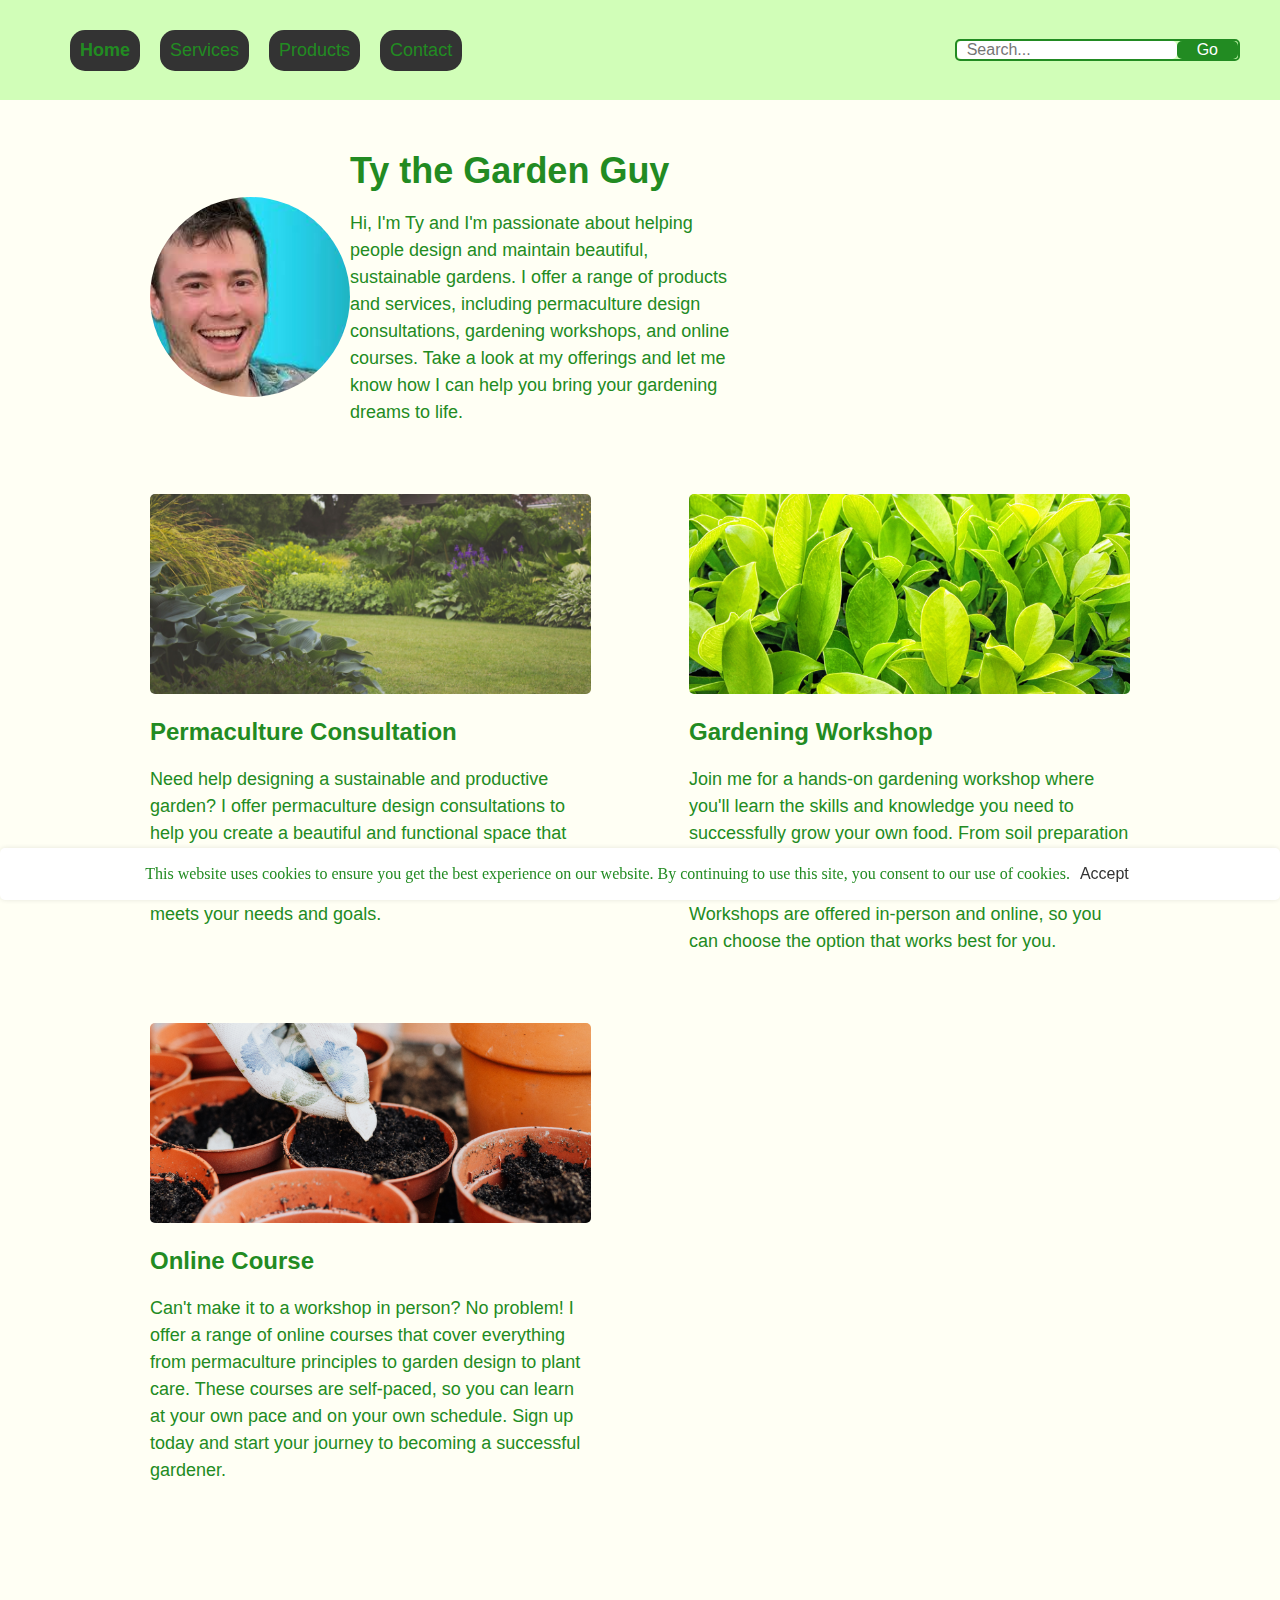
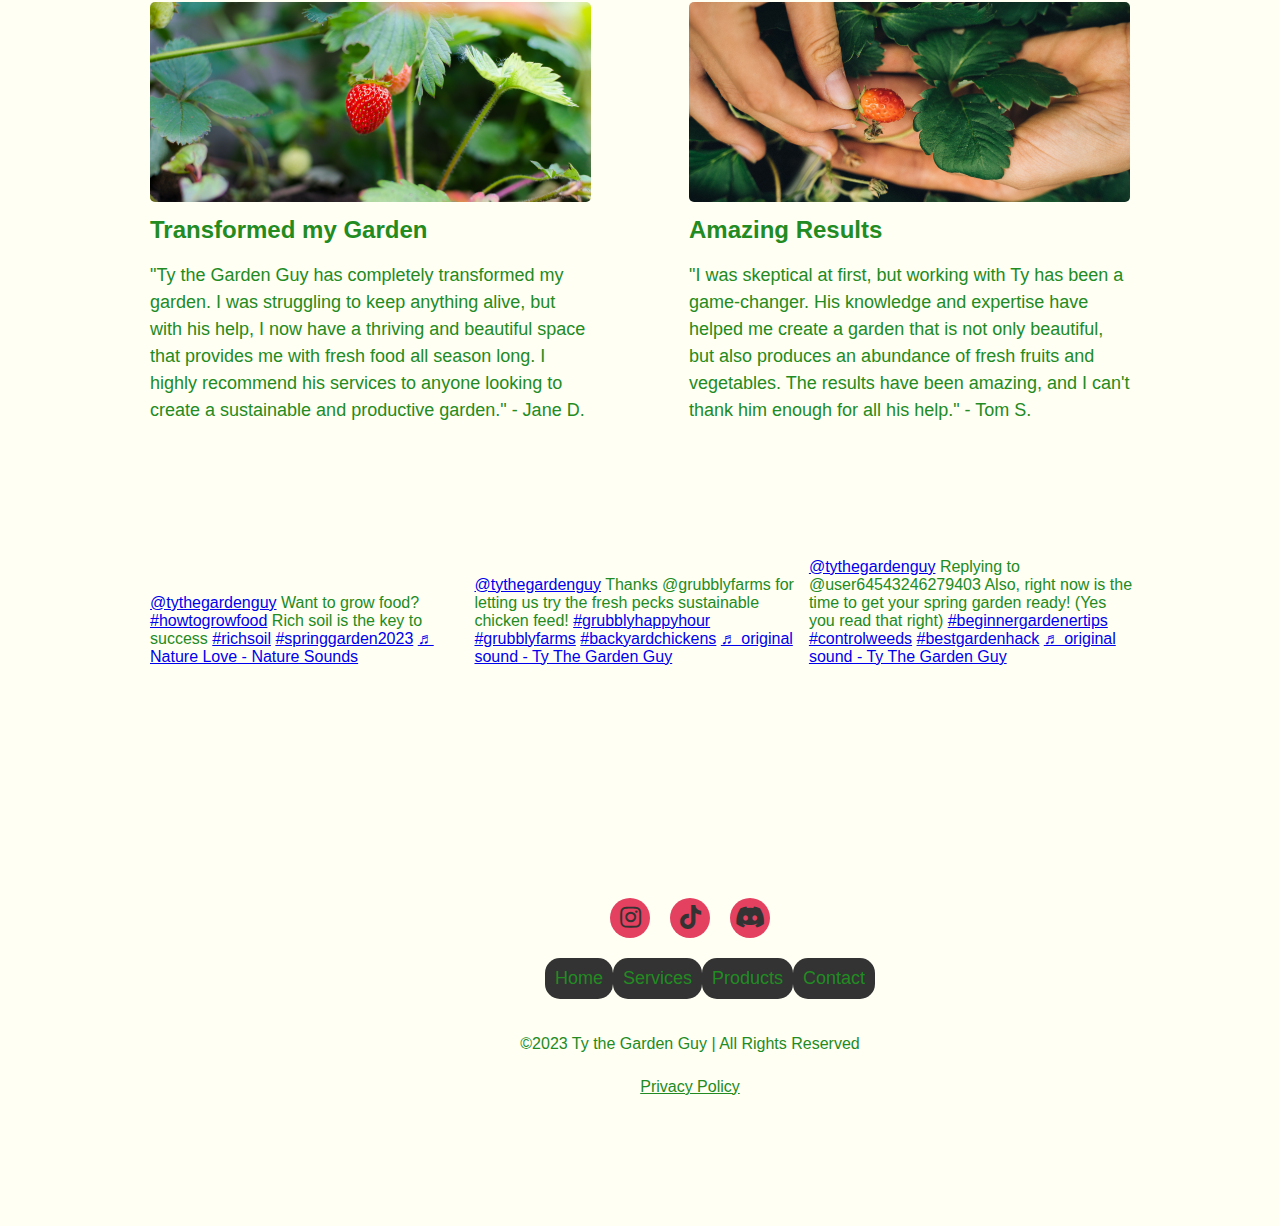
<file: index.html>
﻿<!DOCTYPE html>
<html>

<head>
	<link href="StyleSheet.css" rel="stylesheet" type="text/css">
	<link href="StyleSheet.css" rel="stylesheet" type="text/css">
	<!-- Font Awesome 5.15.1 CSS -->
	<link rel='stylesheet' href='https://cdnjs.cloudflare.com/ajax/libs/font-awesome/5.15.1/css/all.min.css'>
	<title>Ty The Garden Guy</title>
</head>

<body>
	<header id="header">
	<div id="header-content">
	<div class="header">
		<div class="tabs">
		    <ul class="nav">
                <li class= "tab active"><a href="index.html">Home</a></li>
                <li class="tab"><a href="services.html">Services</a></li>
				<li class="tab"><a href="products.html">Products</a></li>
				<li class="tab"><a href="contact.html">Contact</a></li>
            </ul>
		</div>

		<!-- search bar may not work -->
		<div class="search-bar">
			<input type="text" placeholder="Search...">
			<button>Go</button>
		</div>
	</div>
	</div>
	</header>
	<div id="pop-up" class="pop-up">
		<p>Want to keep up to date on all the latest gardening trends? Join our newsletter!</p>
		<form>
			<input type="text" placeholder="Enter your email address">
			<button>Submit</button>
		</form>
		<div class="exit" onclick="closePopUp()">x</div>
	</div>
	<!-- this should probably always pop up unless someone has 'submitted' a valid email -->
	<script>
		function closePopUp() {
			document.getElementById("pop-up").classList.remove("visible");
			// set a cookie to remember that the user has closed the pop-up
			document.cookie = "popup_closed=true; expires=Fri, 31 Dec 9999 23:59:59 GMT";
		}
		setTimeout(function() {
			// check if the user has already closed the pop-up or submitted the form
			if (document.cookie.indexOf("popup_closed") == -1) {
				document.getElementById("pop-up").classList.add("visible");
			}
		}, 5000); // 5 seconds (time before popup is active)
	</script>

<!-- these is currently hidden by the top (I think I did this) -->
	<div class="intro">
		<img src="images/ty.jfif" alt="Ty the Garden Guy">
		<div>
			<h1>Ty the Garden Guy</h1>
			<p>Hi, I'm Ty and I'm passionate about helping people design and maintain beautiful, sustainable gardens. I offer a range of products and services, including permaculture design consultations, gardening workshops, and online courses. Take a look at my offerings and let me know how I can help you bring your gardening dreams to life.</p>
		</div>
	</div>
	<div class="services">
		<div class="service">
			<img src="images/2.jpg" alt="Permaculture Consultation">
			<h2>Permaculture Consultation</h2>
					<p>Need help designing a sustainable and productive garden? I offer permaculture design consultations to help you create a beautiful and functional space that works with nature. Whether you have a small backyard or a large farm, I can help you create a design that meets your needs and goals.</p>
		</div>
		<div class="service">
			<img src="images/3.jpg" alt="Gardening Workshop">
			<h2>Gardening Workshop</h2>
			<p>Join me for a hands-on gardening workshop where you'll learn the skills and knowledge you need to successfully grow your own food. From soil preparation to plant selection to pest control, I'll cover everything you need to know to create a thriving garden. Workshops are offered in-person and online, so you can choose the option that works best for you.</p>
		</div>
		<div class="service">
			<img src="images/4.jpg" alt="Online Course">
			<h2>Online Course</h2>
			<p>Can't make it to a workshop in person? No problem! I offer a range of online courses that cover everything from permaculture principles to garden design to plant care. These courses are self-paced, so you can learn at your own pace and on your own schedule. Sign up today and start your journey to becoming a successful gardener.</p>
		</div>
	</div>
	<div class="testimonials">
		<div class="testimonial">
			<img src="images/5.jpg" alt="Before and After">
			<h2>Transformed my Garden</h2>
			<p>"Ty the Garden Guy has completely transformed my garden. I was struggling to keep anything alive, but with his help, I now have a thriving and beautiful space that provides me with fresh food all season long. I highly recommend his services to anyone looking to create a sustainable and productive garden." - Jane D.</p>
		</div>
		<div class="testimonial">
			<img src="images/6.jpg" alt="Before and After">
			<h2>Amazing Results</h2>
			<p>"I was skeptical at first, but working with Ty has been a game-changer. His knowledge and expertise have helped me create a garden that is not only beautiful, but also produces an abundance of fresh fruits and vegetables. The results have been amazing, and I can't thank him enough for all his help." - Tom S.</p>
		</div>
	</div>

	<!-- these should probably be in a grid format -->
	<!-- Add the TikTok videos in the body of your HTML document -->
	<!-- Add a container element for the TikTok videos -->
		
		<!-- Add a container element for each TikTok video -->
		<div class="tiktok-video">
			<!-- TikTok embed code -->
			<div>
			<blockquote class="tiktok-embed" cite="https://www.tiktok.com/@tythegardenguy/video/7145067383068167470" data-video-id="7145067383068167470" style="max-width: 605px;min-width: 325px;">
			<section>
				<a target="_blank" title="@tythegardenguy" href="https://www.tiktok.com/@tythegardenguy?refer=embed">@tythegardenguy</a> Want to grow food? <a title="howtogrowfood" target="_blank" href="https://www.tiktok.com/tag/howtogrowfood?refer=embed">#howtogrowfood</a> Rich soil is the key to success <a title="richsoil" target="_blank" href="https://www.tiktok.com/tag/richsoil?refer=embed">#richsoil</a> <a title="springgarden2023" target="_blank" href="https://www.tiktok.com/tag/springgarden2023?refer=embed">#springgarden2023</a> <a target="_blank" title="♬ Nature Love - Nature Sounds" href="https://www.tiktok.com/music/Nature-Love-6736016472558012418?refer=embed">♬ Nature Love - Nature Sounds</a>
			</section>
		</blockquote>
		<script async src="https://www.tiktok.com/embed.js"></script></div>
		</div>
		<div class="tiktok-video">
			<!-- TikTok embed code -->
			<div>
			<blockquote class="tiktok-embed" cite="https://www.tiktok.com/@tythegardenguy/video/7120763854312951086" data-video-id="7120763854312951086" style="max-width: 605px;min-width: 325px;" > <section> <a target="_blank" title="@tythegardenguy" href="https://www.tiktok.com/@tythegardenguy?refer=embed">@tythegardenguy</a> Thanks @grubblyfarms for letting us try the fresh pecks sustainable chicken feed! <a title="grubblyhappyhour" target="_blank" href="https://www.tiktok.com/tag/grubblyhappyhour?refer=embed">#grubblyhappyhour</a> <a title="grubblyfarms" target="_blank" href="https://www.tiktok.com/tag/grubblyfarms?refer=embed">#grubblyfarms</a> <a title="backyardchickens" target="_blank" href="https://www.tiktok.com/tag/backyardchickens?refer=embed">#backyardchickens</a> <a target="_blank" title="♬ original sound - Ty The Garden Guy" href="https://www.tiktok.com/music/original-sound-7120763836864547627?refer=embed">♬ original sound - Ty The Garden Guy</a> </section> </blockquote> <script async src="https://www.tiktok.com/embed.js"></script></div>
		</div>
		<div class="tiktok-video">
			<!-- TikTok embed code -->
			<div class="tiktok-video">
		<blockquote class="tiktok-embed" cite="https://www.tiktok.com/@tythegardenguy/video/7137993436581367082" data-video-id="7137993436581367082" style="max-width: 605px;min-width: 325px;" > <section> <a target="_blank" title="@tythegardenguy" href="https://www.tiktok.com/@tythegardenguy?refer=embed">@tythegardenguy</a> Replying to @user64543246279403 Also, right now is the time to get your spring garden ready! (Yes you read that right) <a title="beginnergardenertips" target="_blank" href="https://www.tiktok.com/tag/beginnergardenertips?refer=embed">#beginnergardenertips</a> <a title="controlweeds" target="_blank" href="https://www.tiktok.com/tag/controlweeds?refer=embed">#controlweeds</a> <a title="bestgardenhack" target="_blank" href="https://www.tiktok.com/tag/bestgardenhack?refer=embed">#bestgardenhack</a> <a target="_blank" title="♬ original sound - Ty The Garden Guy" href="https://www.tiktok.com/music/original-sound-7137993371418643242?refer=embed">♬ original sound - Ty The Garden Guy</a> </section> </blockquote> <script async src="https://www.tiktok.com/embed.js"></script> 
		</div>
	</div>
		<!-- HTML for the cookies pop-up -->
	<div id="cookiespopup">
	  <p>This website uses cookies to ensure you get the best experience on our website. By continuing to use this site, you consent to our use of cookies. 
	  <button id="acceptbutton">Accept</button>
	</div>
	<script>
	// JavaScript for showing and hiding the cookies pop-up
		window.onload = function() {
		  setTimeout(function() {
			document.getElementById("cookiespopup").style.display = "block";
		  }, 2000); // Show the cookies pop-up after 2 seconds
		};

		document.getElementById("acceptbutton").onclick = function() {
		  document.getElementById("cookiespopup").style.display = "none";
		};
		</script>
		
</body>
	<!--footer-->
<footer class="footer">
    <!-- HTML for the social media buttons -->
	<div id="socialbuttons">
	  <a href="https://www.instagram.com/tythegardenguy/" target="_blank" class="instagram">
		<i class="fab fa-instagram"></i>
	  </a>
	  <a href="https://www.tiktok.com/@tythegardenguy" target="_blank" class="tiktok">
		<i class="fab fa-tiktok"></i>
	  </a>
	  <a href="https://discord.com/invite/EWE4DyJZ8z" target="_blank" class="discord">
		<i class="fab fa-discord"></i>
	  </a>
	</div>

    <ul class="nav">
                <li class= "tab active"><a href="index.html">Home</a></li>
                <li class="tab"><a href="services.html">Services</a></li>
				<li class="tab"><a href="products.html">Products</a></li>
				<li class="tab"><a href="contact.html">Contact</a></li>
            </ul>
    <p>&copy;2023 Ty the Garden Guy | All Rights Reserved</p>
	<!-- Privacy policy link -->
	<a href="https://www.privacypolicytemplate.net/live.php?token=QTzwqr5AEFlSb2psLfWgBDQtALKJqX3D" id="privacy-policy-link">Privacy Policy</a>
</footer>
</html>
</file>
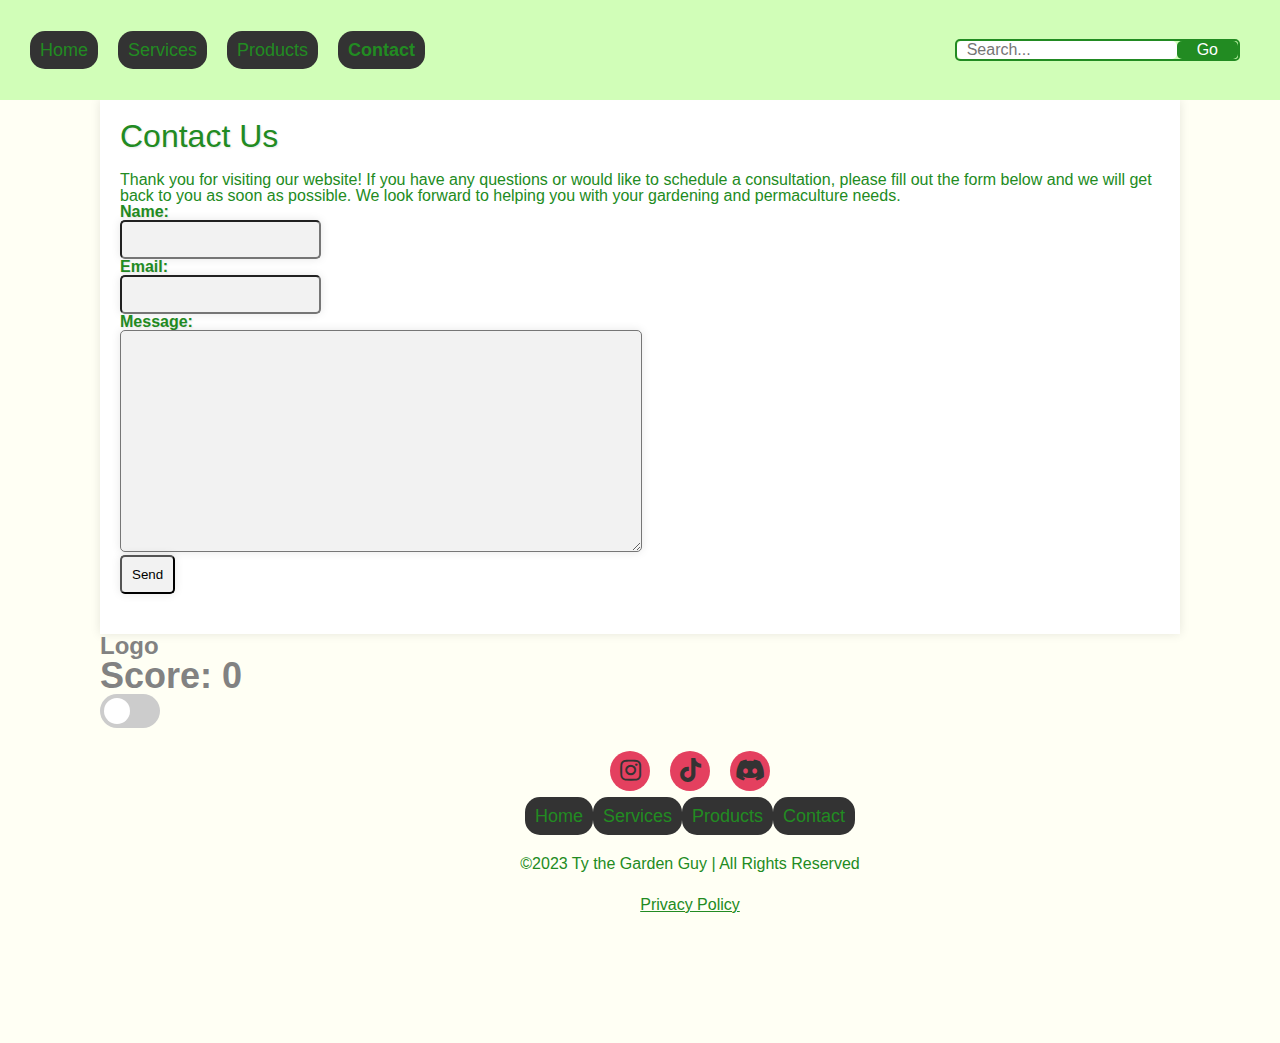
<file: contact.html>
<!DOCTYPE html>
<html>

<head>
	<link href="styleReset.css" rel="stylesheet" type="text/css">
	<link href="StyleSheet.css" rel="stylesheet" type="text/css">
	<!-- Font Awesome 5.15.1 CSS -->
	<link rel='stylesheet' href='https://cdnjs.cloudflare.com/ajax/libs/font-awesome/5.15.1/css/all.min.css'>
	<title>Ty The Garden Guy</title>
</head>

<!-- you may want to handle this as a series of HTML pages -->
<body>
	<header id="header">
	<div id="header-content">
	<div class="header">
		<div class="tabs">
		    <ul class="nav">
                <li class= "tab"><a href="index.html">Home</a></li>
                <li class="tab"><a href="services.html">Services</a></li>
				<li class="tab"><a href="products.html">Products</a></li>
				<li class="tab active"><a href="contact.html">Contact</a></li>
            </ul>
		</div>

		<!-- search bar may not work -->
		<div class="search-bar">
			<input type="text" placeholder="Search...">
			<button>Go</button>
		</div>
	</div>
	</div>
	</header>
	<!-- Contact page layout -->
<div class="contact-page">
	<!-- Page heading -->
	<h1>Contact Us</h1>
	
	<!-- Page text -->
	<p>Thank you for visiting our website! If you have any questions or would like to schedule a consultation, please fill out the form below and we will get back to you as soon as possible. We look forward to helping you with your gardening and permaculture needs.</p>
	
	<!-- Contact form -->
	<form action="mailto:tythegardenguy@gmail.com" method="post" enctype="text/plain">
		<!-- Form fields -->
		<label for="name">Name:</label><br>
		<input type="text" id="name" name="name"><br>
		<label for="email">Email:</label><br>
		<input type="text" id="email" name="email"><br>
		<label for="message">Message:</label><br>
		<textarea id="message" name="message"></textarea><br>
		
		<!-- Form submit button -->
		<input type="submit" value="Send">
	</form> 
	</div>
  
<body>
  <header>
    <div class="logo">Logo</div>
    <div id="score">Score: 0</div>
    <label id="toggle">
      <input type="checkbox" id="gameToggle">
      <span class="slider"></span>
    </label>
  </header>
  <script>
    const WEED_IMAGE_URL = 'https://th.bing.com/th/id/OIP._CKkR1MOjaHuZbD0CMOIBgHaHH?pid=ImgDet&rs=1';
    let score = 0;
    let toggleOn = false;
    let intervalId;

    function addWeed() {
      const weed = document.createElement('img');
      weed.classList.add('weed');
      weed.src = WEED_IMAGE_URL;
      weed.style.left = `${Math.random() * window.innerWidth}px`;
      weed.style.top = `${Math.random() * (window.innerHeight - 60)}px`; // 60px is the height of the header
      weed.addEventListener('click', () => {
        score += 10;
        document.querySelector('#score').textContent = `Score: ${score}`;
        weed.remove();
      });
      document.body.appendChild(weed);
      setTimeout(() => weed.classList.add('active'), 1000);
    }

    function toggleGame(isOn) {
      if (isOn) {
        intervalId = setInterval(addWeed, 4000);
      } else {
        clearInterval(intervalId);
      }
    }

    document.querySelector('#gameToggle').addEventListener('change', event => {
      toggleOn = event.target.checked;
      toggleGame(toggleOn);
    });
  </script>
</body>
<!--footer copy and pasted from alvarotrigo.com-->
	<footer class="footer">
    <!-- HTML for the social media buttons -->
	<div id="socialbuttons">
	  <a href="https://www.instagram.com/tythegardenguy/" target="_blank" class="instagram">
		<i class="fab fa-instagram"></i>
	  </a>
	  <a href="https://www.tiktok.com/@tythegardenguy" target="_blank" class="tiktok">
		<i class="fab fa-tiktok"></i>
	  </a>
	  <a href="https://discord.com/invite/EWE4DyJZ8z" target="_blank" class="discord">
		<i class="fab fa-discord"></i>
	  </a>
	</div>

    <ul class="nav">
                <li class= "tab"><a href="index.html">Home</a></li>
                <li class="tab"><a href="services.html">Services</a></li>
				<li class="tab"><a href="products.html">Products</a></li>
				<li class="tab active"><a href="contact.html">Contact</a></li>
            </ul>
    <p>&copy;2023 Ty the Garden Guy | All Rights Reserved</p>
	<!-- Privacy policy link -->
	<a href="https://www.privacypolicytemplate.net/live.php?token=QTzwqr5AEFlSb2psLfWgBDQtALKJqX3D" target="_blank" id="privacy-policy-link">Privacy Policy</a>
	</footer>
</html>
</file>
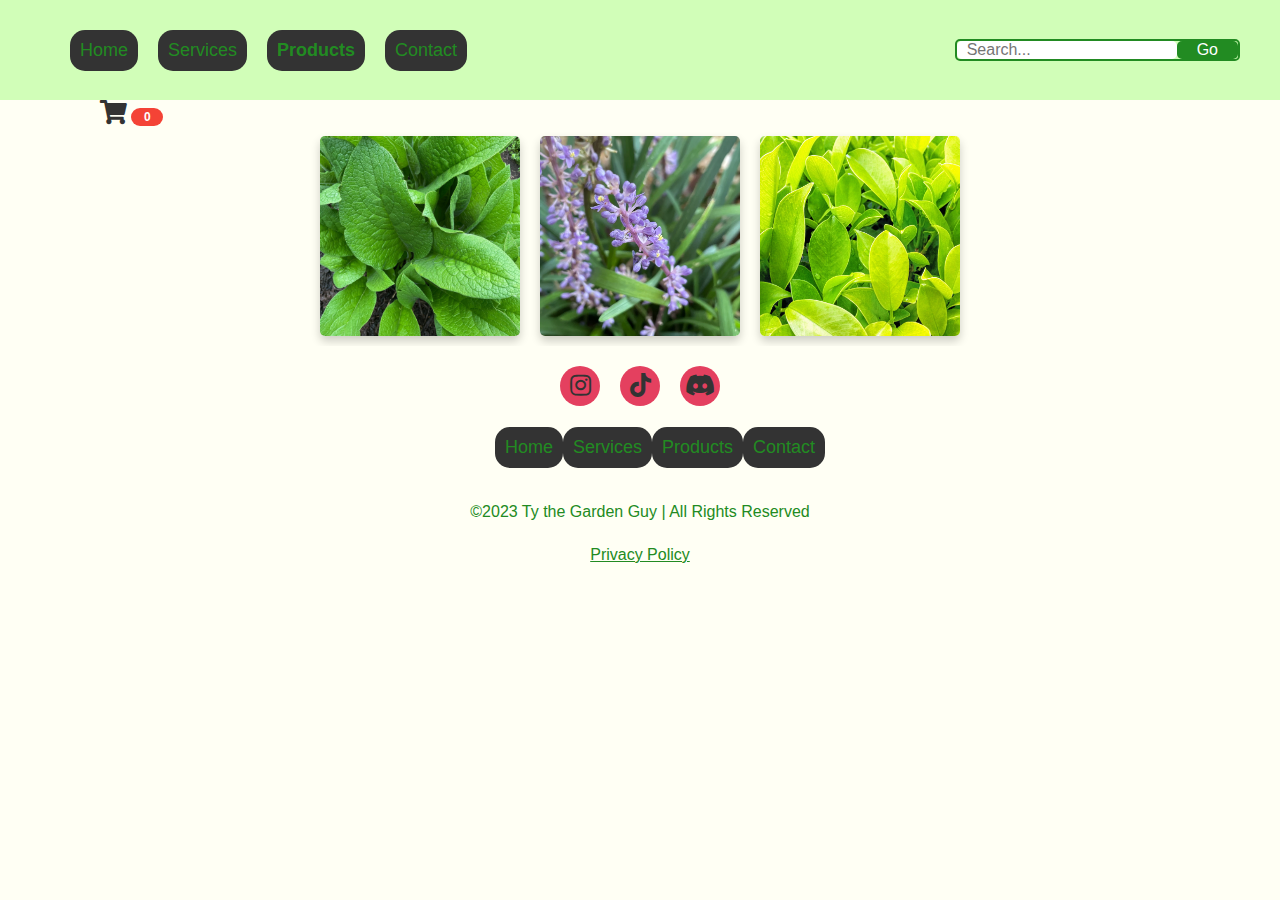
<file: products.html>
﻿<!DOCTYPE html>
<html>

<head>
	<link href="StyleSheet.css" rel="stylesheet" type="text/css">
	<link href="StyleSheet.css" rel="stylesheet" type="text/css">
	<!-- Font Awesome 5.15.1 CSS -->
	<link rel='stylesheet' href='https://cdnjs.cloudflare.com/ajax/libs/font-awesome/5.15.1/css/all.min.css'>
	<title>Ty The Garden Guy</title>
</head>

<!-- you may want to handle this as a series of HTML pages -->
<body>
	<header id="header">
	<div id="header-content">
	<div class="header">
		<div class="tabs">
		    <ul class="nav">
                <li class= "tab"><a href="index.html">Home</a></li>
                <li class="tab"><a href="services.html">Services</a></li>
				<li class="tab active"><a href="products.html">Products</a></li>
				<li class="tab"><a href="contact.html">Contact</a></li>
            </ul>
		</div>
		
		<!-- search bar may not work -->
		<div class="search-bar">
			<input type="text" placeholder="Search...">
			<button>Go</button>
		</div>
		</div>
		</header>
	<!-- Add the shopping cart icon -->
	<i class="fa fa-shopping-cart" aria-hidden="true" data-total="0"></i>

	<!-- Add the notification number -->
	<span class="notification-number">0</span>
	</div>


<head>
    <title>Product Tiles</title>
</head>
<body>
    <div class="product-grid">
        <div class="product-tile">
            <img src="images/1.jpg" alt="Comfrey, Bocking-14">
            <div class="description">
                <h3>Comfrey, Bocking-14</h3>
                <p>Bocking 14 Russian Comfrey is a well-known dynamic accumulator grown in USDA zones 3-9. Comfrey is great to use as mulch, chicken feed, or as a fertilizer for other plants. It has a long taproot that helps bring minerals to the earths surface for other plants to use. Russian comfrey is the best companion plant for many trees or shrubs and is a great addition to permaculture food forests.

<br><br>What makes Bocking-14 Russian Comfrey unique?
<br>It doesn't produce seeds! You don't have to worry about it spreading and taking over your garden.
<br><br>
Listing is for 4, 8 or 12 - 1 inch roots
</p>

<div id="smart-button-container">
      <div style="text-align: center;">
        <div style="margin-bottom: 1.25rem;">
          <p>Bocking-14 russian comfrey is a seedless comfrey variety. Cuttings are sold as 1 inch roots. </p>
          <select id="item-options"><option value="4 cuttings" price="20.00">4 cuttings - 20.00 USD</option><option value="8 cuttings" price="36.00">8 cuttings - 36.00 USD</option><option value="12 cuttings" price="50.00">12 cuttings - 50.00 USD</option></select>
          <select style="visibility: hidden" id="quantitySelect"></select>
        </div>
      <div id="paypal-button-container"></div>
      </div>
    </div>
    <script src="https://www.paypal.com/sdk/js?client-id=sb&enable-funding=venmo&currency=USD" data-sdk-integration-source="button-factory"></script>
    <script>
      function initPayPalButton() {
        var shipping = 7.50;
        var itemOptions = document.querySelector("#smart-button-container #item-options");
    var quantity = parseInt();
    var quantitySelect = document.querySelector("#smart-button-container #quantitySelect");
    if (!isNaN(quantity)) {
      quantitySelect.style.visibility = "visible";
    }
    var orderDescription = 'Bocking-14 russian comfrey is a seedless comfrey variety. Cuttings are sold as 1 inch roots. ';
    if(orderDescription === '') {
      orderDescription = 'Item';
    }
    paypal.Buttons({
      style: {
        shape: 'rect',
        color: 'black',
        layout: 'vertical',
        label: 'paypal',
        
      },
      createOrder: function(data, actions) {
        var selectedItemDescription = itemOptions.options[itemOptions.selectedIndex].value;
        var selectedItemPrice = parseFloat(itemOptions.options[itemOptions.selectedIndex].getAttribute("price"));
        var tax = (5 === 0 || false) ? 0 : (selectedItemPrice * (parseFloat(5)/100));
        if(quantitySelect.options.length > 0) {
          quantity = parseInt(quantitySelect.options[quantitySelect.selectedIndex].value);
        } else {
          quantity = 1;
        }

        tax *= quantity;
        tax = Math.round(tax * 100) / 100;
        var priceTotal = quantity * selectedItemPrice + parseFloat(shipping) + tax;
        priceTotal = Math.round(priceTotal * 100) / 100;
        var itemTotalValue = Math.round((selectedItemPrice * quantity) * 100) / 100;

        return actions.order.create({
          purchase_units: [{
            description: orderDescription,
            amount: {
              currency_code: 'USD',
              value: priceTotal,
              breakdown: {
                item_total: {
                  currency_code: 'USD',
                  value: itemTotalValue,
                },
                shipping: {
                  currency_code: 'USD',
                  value: shipping,
                },
                tax_total: {
                  currency_code: 'USD',
                  value: tax,
                }
              }
            },
            items: [{
              name: selectedItemDescription,
              unit_amount: {
                currency_code: 'USD',
                value: selectedItemPrice,
              },
              quantity: quantity
            }]
          }]
        });
      },
      onApprove: function(data, actions) {
        return actions.order.capture().then(function(orderData) {
          
          // Full available details
          console.log('Capture result', orderData, JSON.stringify(orderData, null, 2));

          // Show a success message within this page, e.g.
          const element = document.getElementById('paypal-button-container');
          element.innerHTML = '';
          element.innerHTML = '<h3>Thank you for your payment!</h3>';

          // Or go to another URL:  actions.redirect('thank_you.html');

        });
      },
      onError: function(err) {
        console.log(err);
      },
    }).render('#paypal-button-container');
  }
  initPayPalButton();
    </script>
			
			</div>
        </div>
        <div class="product-tile">
            <img src="images/7.webp" alt="Lilyturf, Liriope muscari">
            <div class="description">
                <h3>Lilyturf, Liriope muscari</h3>
                <p>Listing is for 10 single plants<br><br>Lily turf, Liriope Muscari makes an excellent ground cover, sprawling under shady trees or along pathways. It is a clumping variety known to stay put (it won’t invade into unwanted areas). They are pest resistant, disease resistant, and cold hardy down to zone 5! Puts on a show in late summer through fall of lavender tail-like blooms and even thrives in the shade.</p>
            <form action="/add-to-cart" method="post">
				<input type="hidden" name="product-id" value="1">
				<button type="submit" class="add-to-cart-button">Add to Cart</button>
			<script>
				// Get the shopping cart icon and notification number
				let shoppingCartIcon = document.querySelector('i.fa-shopping-cart');
				let notificationNumber = document.querySelector('span.notification-number');

				// Listen for form submissions
				document.addEventListener('submit', function(event) {
					// Check if the form is the add-to-cart form
					if (event.target.classList.contains('add-to-cart-form')) {
						event.preventDefault(); // Prevent the form from being submitted

						// Get the price of the product from the data-price attribute
						let price = event.target.querySelector('input[name="price"]').getAttribute('data-price');

						// Increment the notification number and total in the shopping cart icon
						let currentNumber = parseInt(notificationNumber.textContent);
						let currentTotal = parseFloat(shoppingCartIcon.getAttribute('data-total'));
						notificationNumber.textContent = currentNumber + 1;
						shoppingCartIcon.setAttribute('data-total', currentTotal + parseFloat(price));

						// Add a bounce animation to the shopping cart icon
						shoppingCartIcon.classList.add('bounce');
						setTimeout(function() {
							shoppingCartIcon.classList.remove('bounce');
						}, 500);
							}
						});
					</script>
			
			</form>
			</div>
			
        </div>
        <div class="product-tile">
            <img src="images/3.jpg" alt="Product 3">
            <div class="description">
                <h3>Product 3</h3>
                <p>Vestibulum ante ipsum primis in faucibus orci luctus et ultrices posuere cubilia Curae; In hac habitasse platea dictumst. Nullam pulvinar dolor id metus ultricies, in ultricies sem dictum. Sed efficitur, ipsum eu gravida iaculis, lectus orci convallis est, quis tincidunt arcu velit non velit. Proin dictum non diam a tincidunt. Vivamus rutrum, tellus nec placerat tristique, lorem diam dignissim arcu, a hendrerit purus odio eu quam. Fusce blandit efficitur mauris, sed posuere nunc vehicula nec. Integer et diam eu laca.</p>
			<!-- Add the add-to-cart form -->
			<form action="/add-to-cart" method="post">
				<input type="hidden" name="product-id" value="1">
				<button type="submit" class="add-to-cart-button">Add to Cart</button>
			<script>
				// Get the shopping cart icon and notification number
				let shoppingCartIcon = document.querySelector('i.fa-shopping-cart');
				let notificationNumber = document.querySelector('span.notification-number');

				// Listen for form submissions
				document.addEventListener('submit', function(event) {
					// Check if the form is the add-to-cart form
					if (event.target.classList.contains('add-to-cart-form')) {
						event.preventDefault(); // Prevent the form from being submitted

						// Get the price of the product from the data-price attribute
						let price = event.target.querySelector('input[name="price"]').getAttribute('data-price');

						// Increment the notification number and total in the shopping cart icon
						let currentNumber = parseInt(notificationNumber.textContent);
						let currentTotal = parseFloat(shoppingCartIcon.getAttribute('data-total'));
						notificationNumber.textContent = currentNumber + 1;
						shoppingCartIcon.setAttribute('data-total', currentTotal + parseFloat(price));

						// Add a bounce animation to the shopping cart icon
						shoppingCartIcon.classList.add('bounce');
						setTimeout(function() {
							shoppingCartIcon.classList.remove('bounce');
						}, 500);
							}
						});
					</script>
			</form>
			
			</div>
			
			
						
        </div>
		
	


</body>
<!--footer-->
<footer class="footer">
    <!-- HTML for the social media buttons -->
	<div id="socialbuttons">
	  <a href="https://www.instagram.com/tythegardenguy/" target="_blank" class="instagram">
		<i class="fab fa-instagram"></i>
	  </a>
	  <a href="https://www.tiktok.com/@tythegardenguy" target="_blank" class="tiktok">
		<i class="fab fa-tiktok"></i>
	  </a>
	  <a href="https://discord.com/invite/EWE4DyJZ8z" target="_blank" class="discord">
		<i class="fab fa-discord"></i>
	  </a>
	</div>

    <ul class="nav">
                <li class= "tab"><a href="index.html">Home</a></li>
                <li class="tab"><a href="services.html">Services</a></li>
				<li class="tab active"><a href="products.html">Products</a></li>
				<li class="tab"><a href="contact.html">Contact</a></li>
            </ul>
    <p>&copy;2023 Ty the Garden Guy | All Rights Reserved</p>
	<!-- Privacy policy link -->
	<a href="https://www.privacypolicytemplate.net/live.php?token=QTzwqr5AEFlSb2psLfWgBDQtALKJqX3D" target="_blank" id="privacy-policy-link">Privacy Policy</a>
</footer>
</html>
</file>
<file: StyleSheet.css>
﻿.header {
	position: fixed;
	top: 0;
	left: 0;
	right: 0;
	height: 100px;
	background-color: #D1FEB8;
	background-size: cover;
	z-index: 1000;
    display: flex;
    align-items: center;
    justify-content: space-between;
    padding: 0 20px;
}
.header .tabs {
	display: flex;
	align-items: center;
}
.header .tab {
	list-style-type: none;
	margin: 0 10px;
	cursor: pointer;
	transition: color 0.2s;
}
.header .tab:hover {			
	color: #228b22;
}

.header .tab.active {
	color: #006400;
	font-weight: bold;
}
.header .search-bar {
	display: flex;
	align-items: center;
}
.header .search-bar input[type="text"] {
	border: none;
	border-radius: 5px;
	padding: 0 10px;
	font-size: 16px;
}
.header .search-bar button {
	border: none;
	background-color: #228b22;
	color: #fff;
	padding: 0 20px;
	border-radius: 5px;
	cursor: pointer;
}
.header .search-bar button:hover {
	background-color: #006400;
}
.header .search-bar button:active {
	transform: translateY(2px);
}

body {
	padding-top: 150px;
	background-color: #FFFFF4;
	font-family: 'Merriweather', sans-serif;
	color: #228b22;
	margin: 0;
	padding: 100px;
}

.nav {
	display: flex;
	justify-content: flex-end;
	align-items: center;
	height: 50px;
}
.nav a {
	margin-right: 20px;
	text-decoration: none;
	color: #228b22;
}
.nav a:hover {
	color: #006400;
}
.search-bar {
	margin-right: 20px;
	border: 2px solid #228b22;
	border-radius: 5px;
}
.search-bar input[type=text] {
	width: 200px;
	padding: 12px 20px;
	font-size: 16px;
	border: none;
	outline: none;
}
.search-bar button {
	background-color: #228b22;
	color: #fff;
	border: none;
	border-radius: 5px;
	padding: 12px 20px;
	font-size: 16px;
	cursor: pointer;
}
.intro {
	display: flex;
	align-items: center;
	justify-content: space-between;
	margin: 50px;
}
.intro img {
	border-radius: 50%;
	width: 200px;
	height: 200px;
}
.intro h1 {
	font-size: 36px;
	margin: 0;
}
.intro p {
	font-size: 18px;
	line-height: 1.5;
	width: 50%;
}
.services {
	display: flex;
	flex-wrap: wrap;
	justify-content: space-between;
	margin: 50px;
}
.service {
	width: 45%;
	margin-bottom: 50px;
}
.service img {
	width: 100%;
	height: 200px;
	object-fit: cover;
	border-radius: 5px;
}
.service h {
	font-size: 24px;
	margin: 10px 0;
}
.service p {
	font-size: 18px;
	line-height: 1.5;
}
.testimonials {
	display: flex;
	align-items: center;
	justify-content: space-between;
	margin: 50px;
}
.testimonial {
	width: 45%;
	margin-bottom: 50px;
}
.testimonial img {
	width: 100%;
	height: 200px;
	object-fit: cover;
	border-radius: 5px;
}
.testimonial h2 {
	font-size: 24px;
	margin: 10px 0;
}
.testimonial p {
	font-size: 18px;
	line-height: 1.5;
}

.pop-up {
	position: fixed;
	top: 50%;
	left: 50%;
	transform: translate(-50%, -50%);
	width: 350px;
	height: 300px;
	background-color: #fff;
	font-family: 'Angelina', sans-serif;
	font-size: 32px;
	padding: 20px;
	border-radius: 10px;
	box-shadow: 0 5px 10px rgba(0, 0, 0, 0.2);
	opacity: 0;
	transition: opacity 0.5s;
	}
.pop-up.visible {
	opacity: 1;
}
.pop-up p {
	margin: 0;
}
.pop-up form {
	margin-top: 20px;
}
.pop-up input[type="text"] {
	width: 100%;
	height: 40px;
	border: none;
	border-radius: 5px;
	padding: 0 10px;
	font-size: 18px;
}
.pop-up button {
	border: none;
	background-color: #228b22;
	color: #fff;
	padding: 10px 20px;
	border-radius: 5px;
	cursor: pointer;
	font-size: 18px;
}
.pop-up button:hover {
	background-color: #006400;
}
.pop-up .exit {
	position: absolute;
	top: 0;
	right: 0;
	font-size: 24px;
	cursor: pointer;
}
/* CSS for styling the cookies pop-up */
#cookiespopup {
  position: fixed;
  bottom: 0;
  left: 0;
  right: 0;
  background-color: white;
  box-shadow: 0 0 5px rgba(0, 0, 0, 0.1);
  font-family: "Merriweather", serif;
  text-align: center;
  border-radius: 5px;
}

#cookiespopup button {
  border: none;
  background-color: transparent;
  color: #333;
  cursor: pointer;
  font-size: 16px;
}

.product-grid {
    display: flex;
    flex-wrap: wrap;
	justify-content: center;
}
.product-tile {
    width: 200px;
    height: 200px;
    overflow: hidden;
    transition: all 0.3s ease;
    border-radius: 5px;
    box-shadow: 0 5px 10px rgba(0, 0, 0, 0.2);
    cursor: pointer;
    margin: 10px;
    position: relative;
}
.product-tile img {
    width: 100%;
    height: 100%;
    object-fit: cover;
    transition: all 0.3s ease;
	transform-origin: center;
}
.product-tile .description {
    display: none;
    position: absolute;
    top: 0;
    left: 0;
    right: 0;
    bottom: 0;
    background-color: rgba(255, 255, 255, 0.9);
    color: #333;
    padding: 20px;
    font-size: 18px;
    overflow: auto;
}
.product-tile:hover {
    width: 500px;
    height: 500px;
    box-shadow: 0 10px 20px rgba(0, 0, 0, 0.4);
}

.product-tile:hover img {
    transform: scale(1.5);
}
.product-tile:hover .description {
    display: block;
}.buy-button {
	display: inline-block;
	padding: 10px 20px;
	color: #fff;
	background-color: #333;
	border-radius: 5px;
	text-decoration: none;
	font-size: 18px;
}
.buy-button:hover {
	background-color: #444;
}
.nav li{
	
	display: inline-block;
	text-align: center;
	padding: 10px 10px;
	color: #fff;
	background-color: #333;
	border-radius: 15px;
	text-decoration: none;
	font-size: 18px;	
}

.nav li a{
	margin: 0;
}

.nav li:hover{
	color: #fff;
	background-color: #fff;
	transition: background-color .25s;
}
		/* Style the shopping cart icon */
			i.fa-shopping-cart {
				font-size: 24px;
				color: #333;
				cursor: pointer;
			}

			/* Style the notification number */
			span.notification-number {
				display: inline-block;
				min-width: 18px;
				padding: 3px 7px;
				font-size: 12px;
				font-weight: 700;
				line-height: 1;
				color: #fff;
				text-align: center;
				white-space: nowrap;
				vertical-align: baseline;
				background-color: #f44336;
				border-radius: 10px;
			}

		<style>
		/* Set the font size for all form elements */
		#virtual-meeting-request-form {
			font-size: 28pt;
		}

		/* Style the submission box */
		textarea {
			width: 500px;
			height: 200px;
		}

		/* Style the "Reserve Now" button */
		#reservenowbutton {
			border-radius: 50px; /* Round the edges */
			box-shadow: 0 2px 4px rgba(0, 0, 0, 0.2); /* Add a shadow */
			color: white; /* Set the text color */
			background-color: #228b22; /* Set the background color */
			}
		.tiktok-video {
			/* Set the width of each TikTok video */
			width: 300px;
			height: 300px;
			
			/* Set the display property to inline-block to make the TikTok videos display horizontally */
			display: inline-block;
			/* Add some margin between each TikTok video */
			margin: 0 10px;
			
		}

		/* Contact page layout */
		.contact-page {
			/* Add some padding and a background color to the contact page */
			padding: 20px;
			background-color: #fff;
			
			/* Add a box shadow to the contact page */
			box-shadow: 0 0 10px rgba(0, 0, 0, 0.1);
			
			/* Style the page heading */
			h1 {
				/* Add some margin and a font size to the page heading */
				margin: 0 0 20px 0;
				font-size: 32px;
				
				/* Add a text shadow to the page heading */
				text-shadow: 1px 1px 2px rgba(0, 0, 0, 0.1);
			}
			
			/* Style the form elements */
			form {
				/* Add some margin and a font size to the form elements */
				margin: 0 0 20px 0;
				font-size: 16px;
				
				/* Add a transition effect to the form elements */
				transition: all 0.5s ease;
				
				/* Style the form labels */
				label {
					/* Add some margin and a font weight to the form labels */
					margin: 0 0 5px 0;
					font-weight: bold;
					
					/* Add a text shadow to the form labels */
					text-shadow: 1px 1px 2px rgba(0, 0, 0, 0.1);
				}
				
				/* Style the form inputs and textarea */
				input, textarea {
					/* Add some padding and a background color to the form inputs and textarea */
					padding: 10px;
					background-color: #f2f2f2;
					
								/* Add some border radius and a box shadow to the form inputs and textarea */
			border-radius: 5px;
			box-shadow: 0 0 10px rgba(0, 0, 0, 0.1);
			
			/* Add a transition effect to the form inputs and textarea */
			transition: all 0.5s ease;
			
			/* Style the form inputs and textarea on hover */
			&:hover {
				/* Add a background color and a box shadow to the form inputs and textarea on hover */
				background-color: #fff;
				box-shadow: 0 0 10px rgba(0, 0, 0, 0.3);
			}
		}
		
		/* Style the form button */
		button {
			/* Add some padding and a background color to the form button */
			padding: 10px 20px;
			background-color: #228b22;
			
			/* Add a border radius and a box shadow to the form button */
			border-radius: 5px;
			box-shadow: 0 0 10px rgba(0, 0, 0, 0.1);
			
			/* Add a transition effect to the form button */
			transition: all 0.5s ease;
			
			/* Style the form button on hover */
			&:hover {
				/* Add a background color and a box shadow to the form button on hover */
				background-color: #32cd32;
				box-shadow: 0 0 10px rgba(0, 0, 0, 0.3);
			}
		}
	}
}

    .logo {
      font-size: 24px;
      font-weight: bold;
      color: rgb(130, 130, 130);
    }

    #score {
      font-size: 36px;
      font-weight: bold;
      color: rgb(130, 130, 130);
      margin-right: 20px;
    }

    #toggle {
      display: inline-block;
      position: relative;
      width: 60px;
      height: 34px;
      cursor: pointer;
    }

    #toggle input {
      display: none;
    }

    #toggle .slider {
      position: absolute;
      top: 0;
      left: 0;
      right: 0;
      bottom: 0;
      background-color: #ccc;
      border-radius: 34px;
      transition: all 0.4s;
    }

    #toggle .slider:before {
      position: absolute;
      content: "";
      height: 26px;
      width: 26px;
      left: 4px;
      bottom: 4px;
      background-color: white;
      border-radius: 50%;
      transition: all 0.4s;
    }

    #toggle input:checked + .slider {
      background-color: #66bb6a;
    }

    #toggle input:checked + .slider:before {
      transform: translateX(26px);
    }

    .weed {
      position: absolute;
      width: 50px;
      height: 50px;
      transition: all 0.5s ease;
      pointer-events: none;
    }

    .weed.active {
      pointer-events: auto;
      opacity: 1;
    }
	
/*Footer*/
.footer {
  position: relative;
  width: 100%;
  min-height: 100px;
  padding: 20px 50px;
  display: flex;
  justify-content: center;
  align-items: center;
  flex-direction: column;
  background-color: #FFFFF4;
  font-family: 'Merriweather', sans-serif;
  color: #228b22;
}

.social-icon,
.menu {
  position: relative;
  display: flex;
  justify-content: center;
  align-items: center;
  margin: 10px 0;
  flex-wrap: wrap;
}

/* CSS for styling the social media buttons */
#socialbuttons {
  display: flex;
  justify-content: center;
  align-items: center;
}

#socialbuttons a {
  display: inline-block;
  margin: 0 10px;
  font-size: 24px;
  color: #333333;
  transition: all 0.3s ease;
}

#socialbuttons a:hover {
  color: #0077C9;
}

#socialbuttons .instagram {
  background-color: #E4405F;
  border-radius: 50%;
  width: 40px;
  height: 40px;
  line-height: 40px;
  text-align: center;
}

#socialbuttons .tiktok {
  background-color: #E4405F;
  border-radius: 50%;
  width: 40px;
  height: 40px;
  line-height: 40px;
  text-align: center;
}

#socialbuttons .discord {
  background-color: #E4405F;
  border-radius: 50%;
  width: 40px;
  height: 40px;
  line-height: 40px;
  text-align: center;
}

.footer p {
	background-color: #FFFFF4;
	font-family: 'Merriweather', sans-serif;
	color: #228b22;
	margin: 15px 0 10px 0;
	font-size: 1rem;
	font-weight: 300;
}
/* Style the privacy policy link */
#privacy-policy-link {
  color: #228b22;
  background-color: #FFFFF4;
  font-family: 'Merriweather', sans-serif;
  margin: 15px 0 10px 0;
  font-size: 1rem;
  font-weight: 300;
}

#privacy-policy-link:hover {
  color: #eeeeee;
}

	</style>
</file>
<file: styleReset.css>
﻿html, body, div, span, applet, object, iframe,
h1, h2, h3, h4, h5, h6, p, blockquote, pre,
a, abbr, acronym, address, big, cite, code,
del, dfn, em, img, ins, kbd, q, s, samp,
small, strike, strong, sub, sup, tt, var,
b, u, i, center,
dl, dt, dd, ol, ul, li,
fieldset, form, label, legend,
table, caption, tbody, tfoot, thead, tr, th, td,
article, aside, canvas, details, embed, 
figure, figcaption, footer, header, hgroup, 
menu, nav, output, ruby, section, summary,
time, mark, audio, video {
	margin: 0;
	padding: 0;
	border: 0;
	font-size: 100%;
	font: inherit;
	vertical-align: baseline;
}
/* HTML5 display-role reset for older browsers */
article, aside, details, figcaption, figure, 
footer, header, hgroup, menu, nav, section {
	display: block;
}
body {
	line-height: 1;
}
ol, ul {
	list-style: none;
}
blockquote, q {
	quotes: none;
}
blockquote:before, blockquote:after,
q:before, q:after {
	content: '';
	content: none;
}
table {
	border-collapse: collapse;
	border-spacing: 0;
}
</file>
